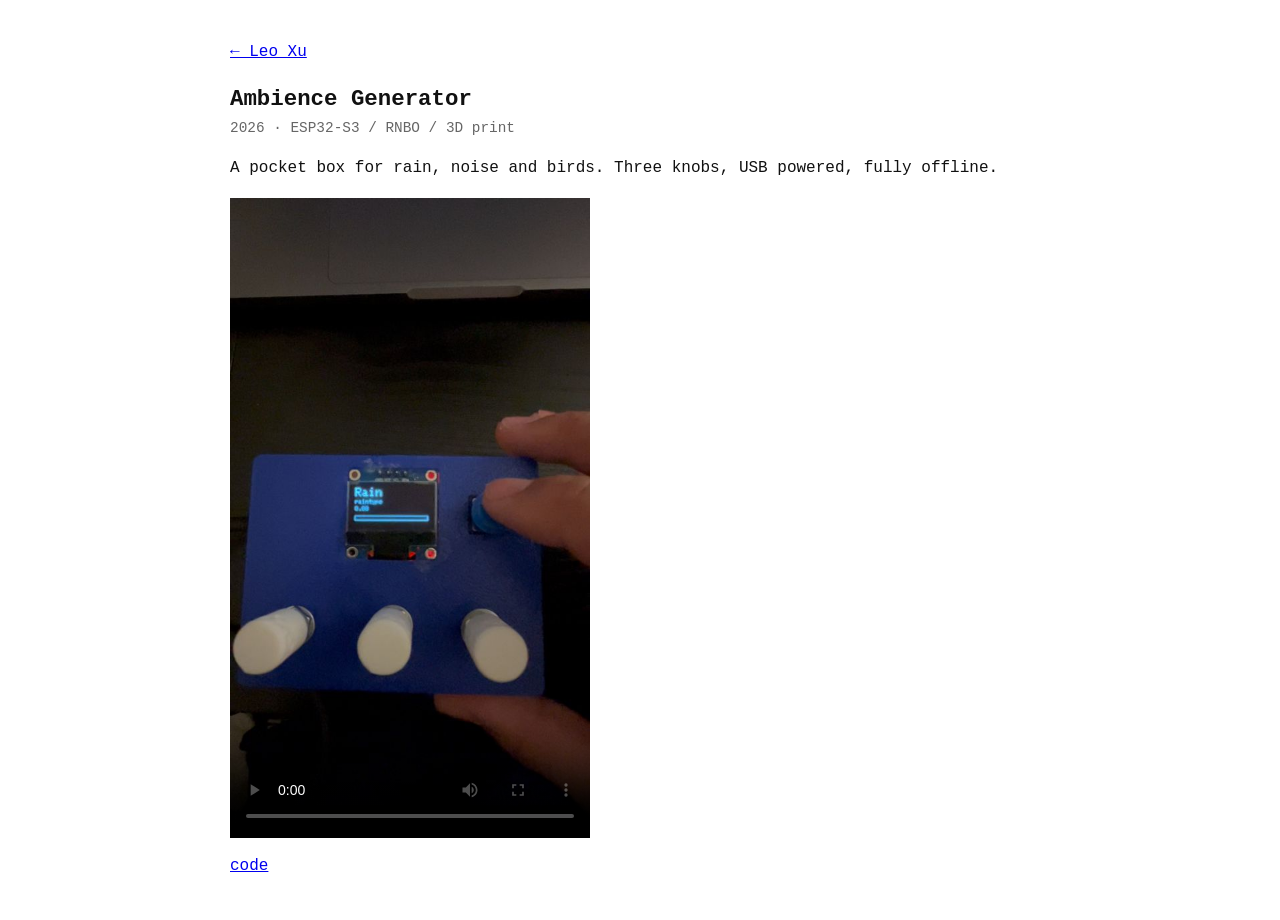
<file: projects/ambience-generator.html>
<!DOCTYPE html>
<html lang="en">
<head>
<meta charset="utf-8">
<meta name="viewport" content="width=device-width, initial-scale=1">
<title>Ambience Generator · Leo Xu</title>
<link rel="stylesheet" href="../style.css">
</head>
<body>

<p><a href="../">← Leo Xu</a></p>

<h1>Ambience Generator</h1>
<p class="meta">2026 · ESP32-S3 / RNBO / 3D print</p>

<p>A pocket box for rain, noise and birds. Three knobs, USB powered, fully offline.</p>

<video class="portrait" src="../media/ambience-generator.mp4" poster="../media/ambience-generator-poster.jpg" controls playsinline preload="metadata"></video>

<p><a href="https://github.com/RealLeoXu/weird-hardware/tree/main/ambience-generator">code</a></p>

</body>
</html>
</file>
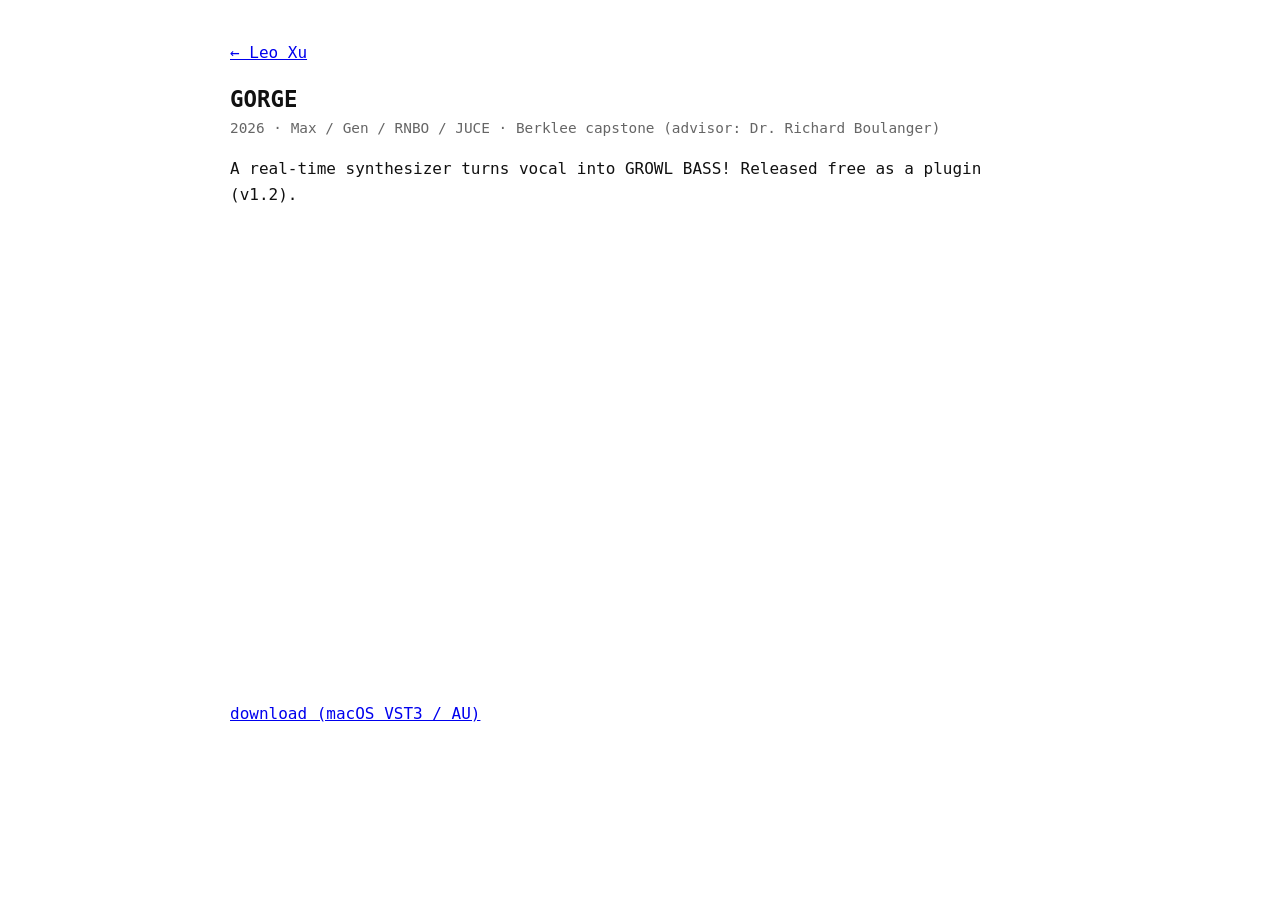
<file: projects/gorge.html>
<!DOCTYPE html>
<html lang="en">
<head>
<meta charset="utf-8">
<meta name="viewport" content="width=device-width, initial-scale=1">
<title>GORGE · Leo Xu</title>
<link rel="stylesheet" href="../style.css">
</head>
<body>

<p><a href="../">← Leo Xu</a></p>

<h1>GORGE</h1>
<p class="meta">2026 · Max / Gen / RNBO / JUCE · Berklee capstone (advisor: Dr. Richard Boulanger)</p>

<p>A real-time synthesizer turns vocal into GROWL BASS! Released free as a plugin (v1.2).</p>

<div class="demo">
  <iframe src="https://www.youtube.com/embed/7ytQX3ljdQk" allowfullscreen></iframe>
</div>

<p><a href="https://github.com/RealLeoXu/GORGE/releases">download (macOS VST3 / AU)</a></p>

</body>
</html>
</file>
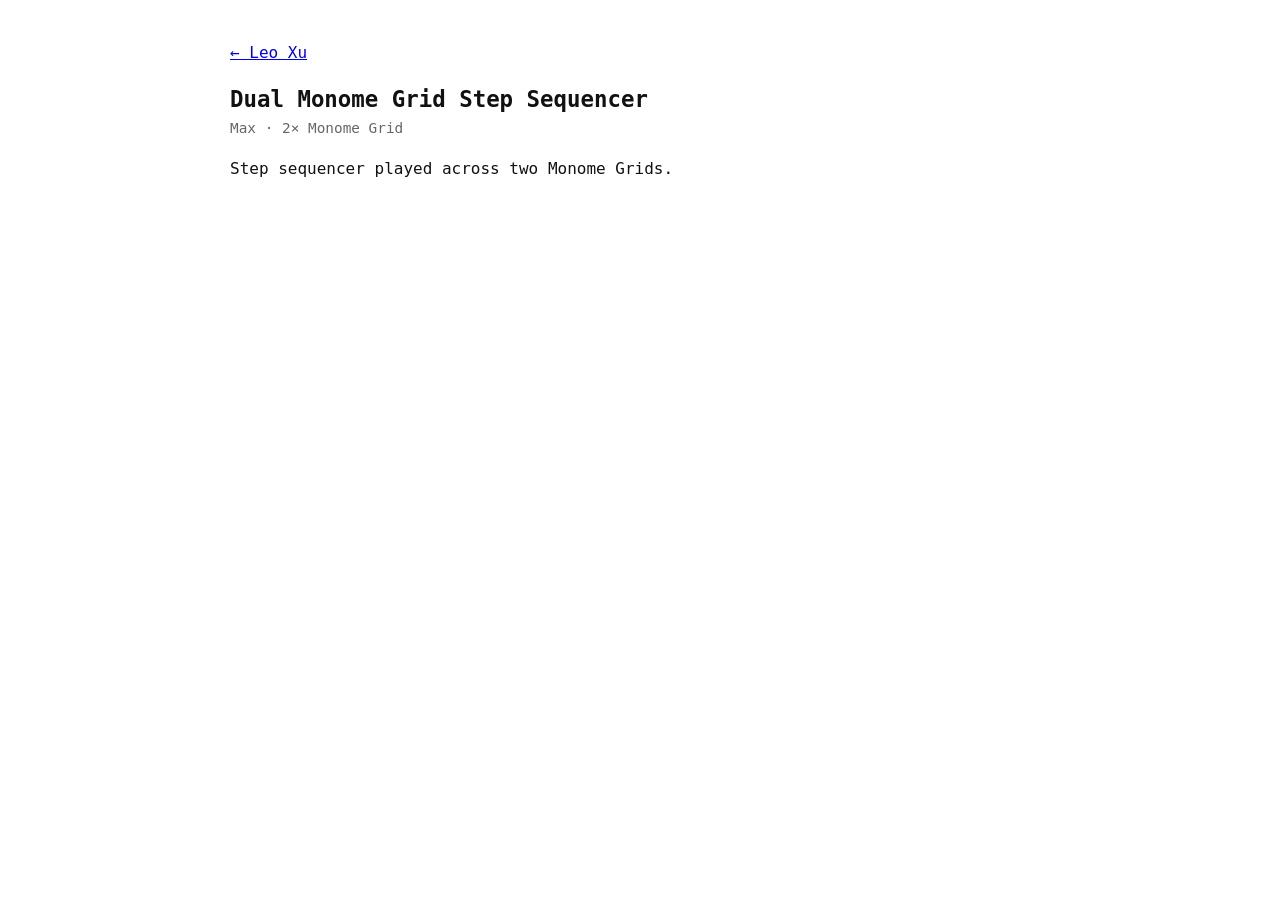
<file: projects/grid-sequencer.html>
<!DOCTYPE html>
<html lang="en">
<head>
<meta charset="utf-8">
<meta name="viewport" content="width=device-width, initial-scale=1">
<title>Dual Monome Grid Step Sequencer · Leo Xu</title>
<link rel="stylesheet" href="../style.css">
</head>
<body>

<p><a href="../">← Leo Xu</a></p>

<h1>Dual Monome Grid Step Sequencer</h1>
<p class="meta">Max · 2× Monome Grid</p>

<p>Step sequencer played across two Monome Grids.</p>

<div class="demo">
  <iframe src="https://www.youtube.com/embed/AnhK_AhuoTQ" allowfullscreen></iframe>
</div>


</body>
</html>
</file>
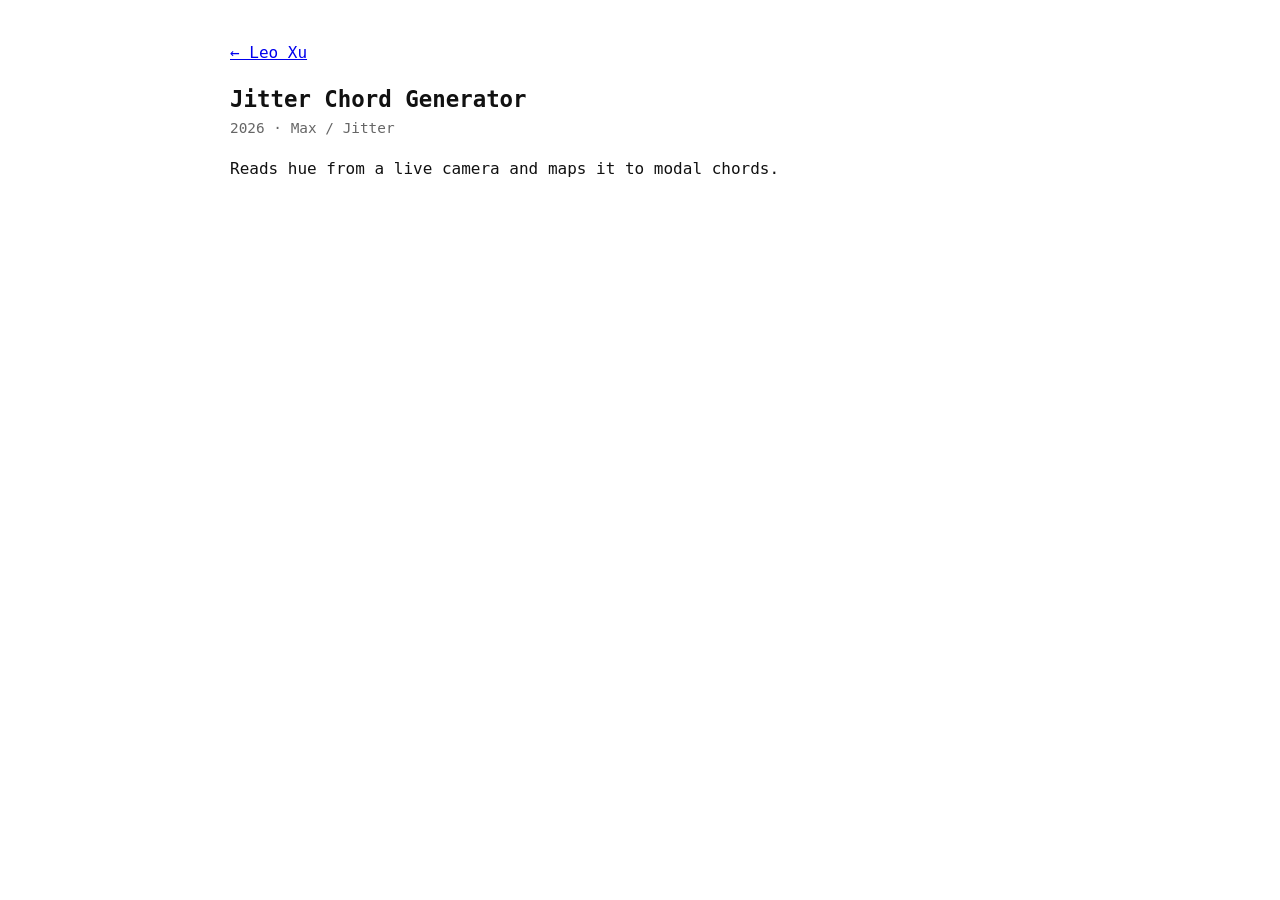
<file: projects/jitter-chord-generator.html>
<!DOCTYPE html>
<html lang="en">
<head>
<meta charset="utf-8">
<meta name="viewport" content="width=device-width, initial-scale=1">
<title>Jitter Chord Generator · Leo Xu</title>
<link rel="stylesheet" href="../style.css">
</head>
<body>

<p><a href="../">← Leo Xu</a></p>

<h1>Jitter Chord Generator</h1>
<p class="meta">2026 · Max / Jitter</p>

<p>Reads hue from a live camera and maps it to modal chords.</p>

<div class="demo">
  <iframe src="https://www.youtube.com/embed/Mvf4Org5JKM" allowfullscreen></iframe>
</div>


</body>
</html>
</file>
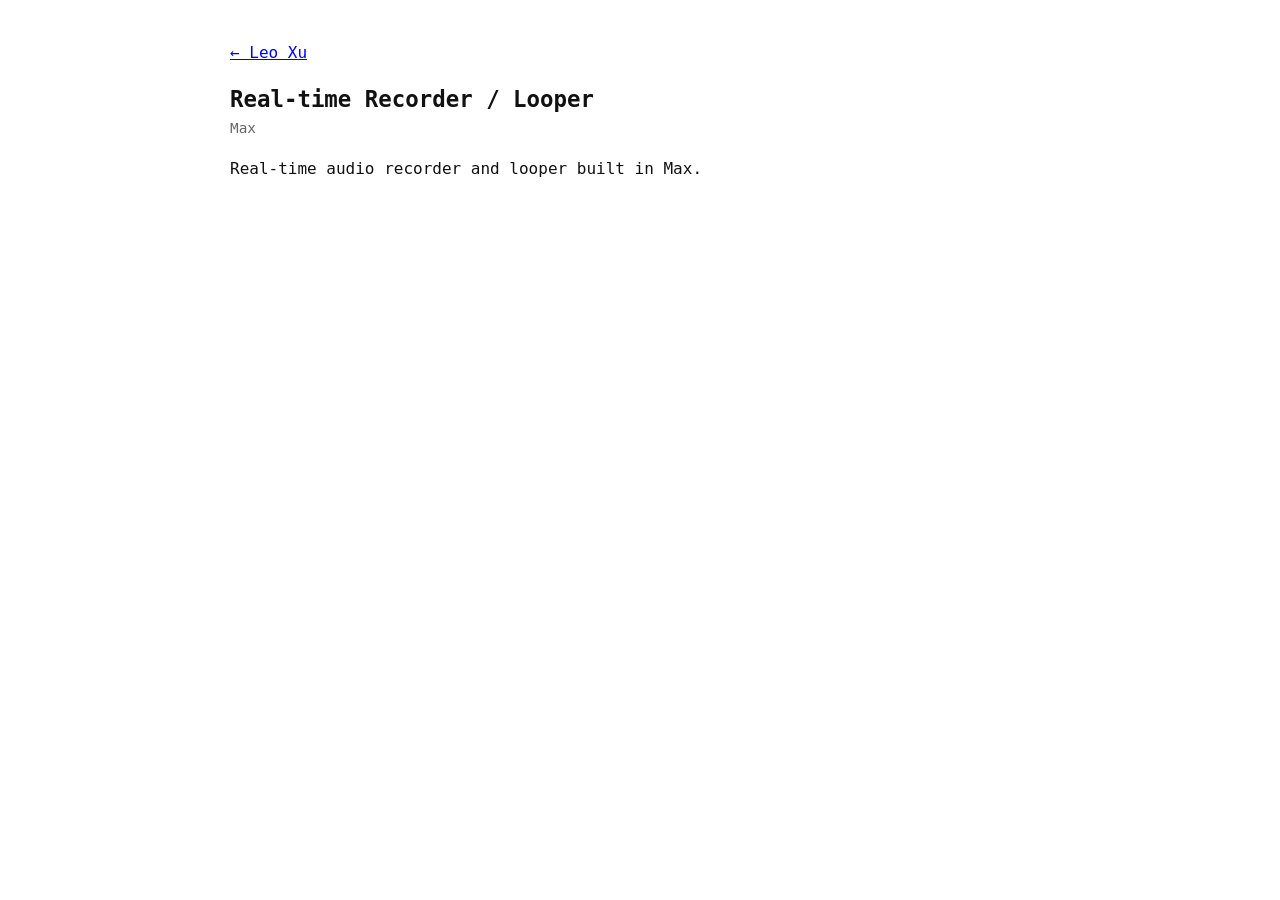
<file: projects/looper.html>
<!DOCTYPE html>
<html lang="en">
<head>
<meta charset="utf-8">
<meta name="viewport" content="width=device-width, initial-scale=1">
<title>Real-time Recorder / Looper · Leo Xu</title>
<link rel="stylesheet" href="../style.css">
</head>
<body>

<p><a href="../">← Leo Xu</a></p>

<h1>Real-time Recorder / Looper</h1>
<p class="meta">Max</p>

<p>Real-time audio recorder and looper built in Max.</p>

<div class="demo">
  <iframe src="https://www.youtube.com/embed/VaeHFfGcHXQ" allowfullscreen></iframe>
</div>


</body>
</html>
</file>
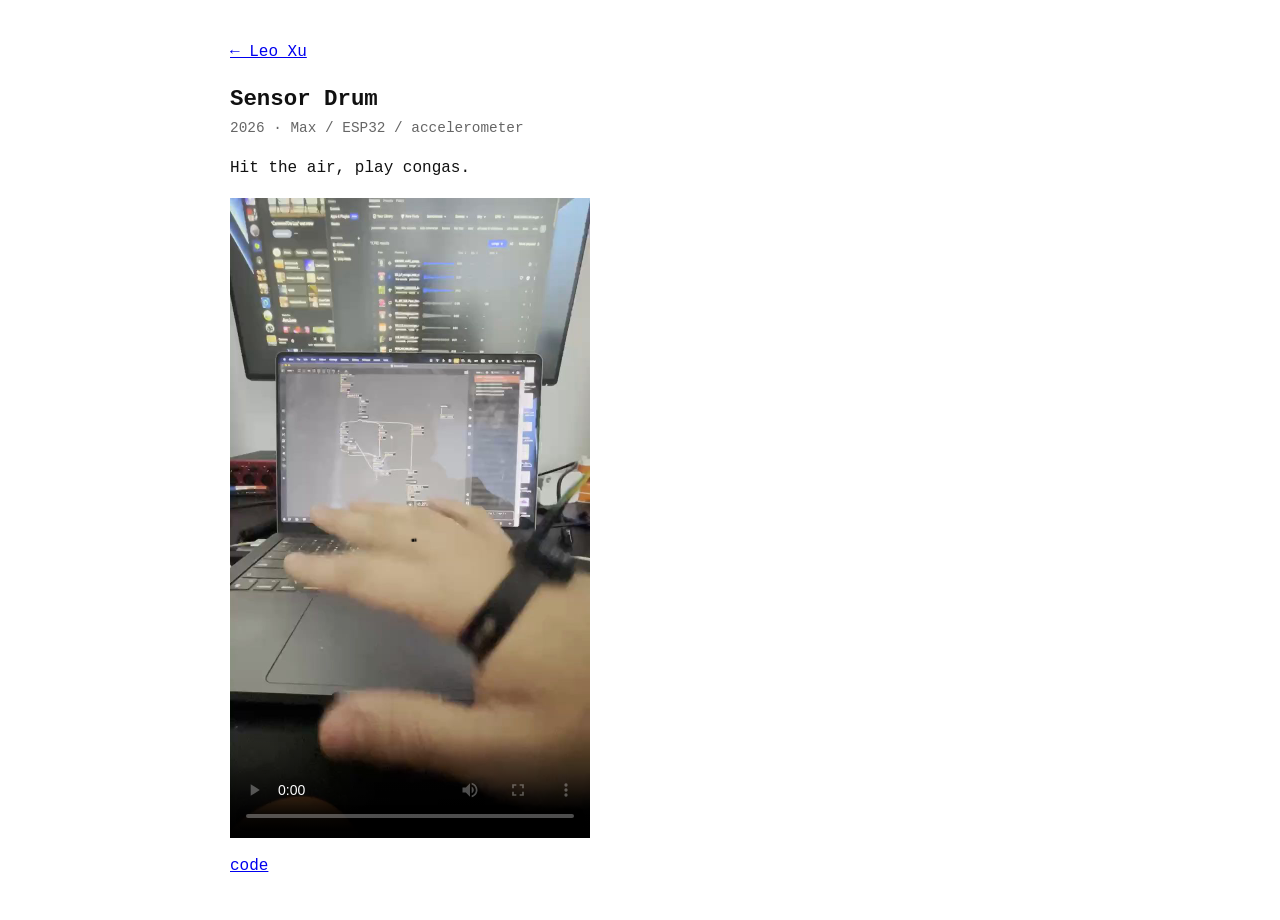
<file: projects/sensor-drum.html>
<!DOCTYPE html>
<html lang="en">
<head>
<meta charset="utf-8">
<meta name="viewport" content="width=device-width, initial-scale=1">
<title>Sensor Drum · Leo Xu</title>
<link rel="stylesheet" href="../style.css">
</head>
<body>

<p><a href="../">← Leo Xu</a></p>

<h1>Sensor Drum</h1>
<p class="meta">2026 · Max / ESP32 / accelerometer</p>

<p>Hit the air, play congas.</p>

<video class="portrait" src="../media/sensor-drum.mp4" poster="../media/sensor-drum-poster.jpg" controls playsinline preload="metadata"></video>

<p><a href="https://github.com/RealLeoXu/weird-hardware/tree/main/sensor-drum">code</a></p>

</body>
</html>
</file>
<file: style.css>
body {
  font-family: ui-monospace, "SF Mono", Menlo, Consolas, monospace;
  max-width: 820px;
  margin: 40px auto;
  padding: 0 16px;
  line-height: 1.6;
  color: #111;
  background: #fff;
}
h1 { font-size: 1.4em; margin-bottom: 0; }
h2 { font-size: 1.1em; border-bottom: 1px solid #ccc; margin-top: 2.5em; }
a { color: #00e; }
.meta { color: #666; font-size: 0.9em; margin: 0; }
nav a { margin-right: 1.2em; }

.grid {
  display: grid;
  grid-template-columns: repeat(auto-fill, minmax(220px, 1fr));
  gap: 20px;
}
.card { color: inherit; text-decoration: none; display: block; }
.card img {
  width: 100%; aspect-ratio: 16 / 9; object-fit: cover;
  display: block; border: 1px solid #ddd; background: #eee;
}
.card b { display: block; margin-top: 0.4em; }
.card span { color: #666; font-size: 0.85em; }
.card:hover b { color: #00e; text-decoration: underline; }

.demo { position: relative; padding-bottom: 56.25%; height: 0; margin: 0.8em 0; }
.demo iframe { position: absolute; top: 0; left: 0; width: 100%; height: 100%; border: 0; }
video.portrait { display: block; width: 100%; max-width: 360px; margin: 0.8em 0; }
footer { margin-top: 4em; color: #888; font-size: 0.8em; }
</file>
